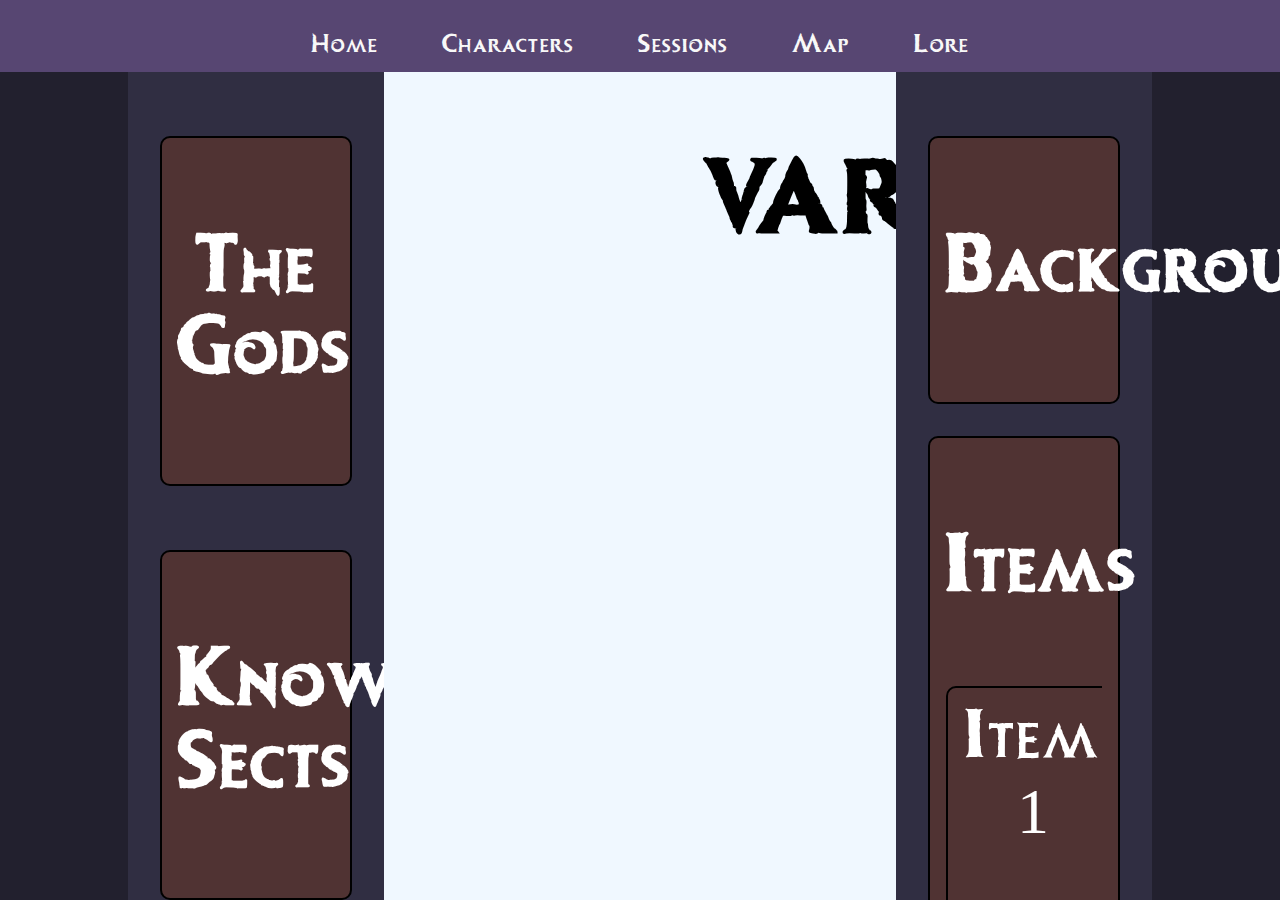
<file: lore.html>
<!DOCTYPE html>
<html lang="en">

<head>
  <meta charset="utf-8">
  <title>Crown of Decay</title>
  <link href="/styles/lore.css" rel="stylesheet" />
  <link href="/styles/style.css" rel="stylesheet" />
  <script src="https://ajax.googleapis.com/ajax/libs/jquery/3.7.1/jquery.min.js"></script>
</head>

<body>
  <div class="parent">
    <nav class="nav">
      <ul>
        <li><a href="index.html">Home</a></li>
        <li><a href="characters.html">Characters</a></li>
        <li><a href="session.html">Sessions</a></li>
        <li><a href="map.html">Map</a></li>
        <li><a href="lore.html">Lore</a></li>
      </ul>
    </nav>
    <div class="body">


      <div class="left">
        <div class="box">
          <h3>The Gods</h3>
        </div>

        <div class="box">
          <h3>Known Sects</h3>
        </div>

      </div>


      <div class="info">
        <h1>VAROSE</h1>
        <div class="scroll">
          <p> The continent of Varose sits in the center of the world and, being the most civilized lands houses a many
            and
            varied
            species of people all spread across its five kingdoms. The kingdom of Theramite sits to the north along the
            head
            of
            the purple worm mountain range. On the eastern shore rests the kingdom of Calirum hugging the sea of
            monsters. The
            kingdom of Dragons Coast spans across the southern desert. The kingdom of Rivers Reach snakes along the
            river of
            life
            in the east. And finally, the isle of small folk rests a day’s voyage off the western coast.
          </p>
          <p>Since the beginning of time these kingdoms warred and bickered, constantly at each other’s throats in a
            period of
            time referred to as the time before order. It was not until a great and wretched evil was set upon the realm
            that
            the
            kingdoms finally set aside their differences and banded together. That evil came in the form of the
            despicable
            lord of
            rot Vestigos the Litch king. Vestigos rose an army of the dead and spread his evil all across Varose in what
            the
            poets
            of history call the decade of rot, forcing the five kingdoms to come together and face this evil as one
            unified
            army.
          </p>
          <p>For ten years the five kingdoms worked together, under the flag of the Freely Unified Country of Kingdoms
            or
            F.U.C.K., to meet darkness and decay with faith and steel. During the final push of the war F.U.C.K. had the
            upper
            hand on Vestigos with the paladins and clerics of Rivers Reach leading the charge. Victory was all but
            guaranteed
            for
            humanity, until the gods suddenly lost their connection with their disciples. The paladins light faded from
            their
            blades and the clerics prayers left their lips unanswered and the decomposing legions overtook them. In that
            moment of
            weakness, a sigil of strength leapt to the front lines to fend off the undead
          </p>
          <p>As this humble knight put on the greatest display of nobility the realm had ever seen an amber light shot
            from
            the
            heavens and filled his sword with a holy power from an unnamed god. With this power the soldier vanquished
            the
            undead
            army with one blow and he, along with his wife the Epoch Mage, chased the Litch King into the woods before
            the new
            god
            brought down a holy reckoning on the Forest Of Rot so mighty that two miles of thickets were flattened. The
            Knight
            emerged from the woods but without the love of his life. The realm lost its most powerful Mage but gained a
            new
            god
            and a king. The knight, a loyal soldier of Calirum, Ga’leer Abernanth became the king of Calirum, and the
            other
            four
            kingdoms bent the knee, swearing an allegiance to their savor that started 50 years of peace.
          </p>
          <p>After the prostration of the 4 kings Ga’leer had 5 crowns crafted each going to a king with a unique gem
            affixed
            on
            each to distinguish them. Since then the world has become a much smaller place as races began to freely
            mingle and
            mix
            and even created multinational guilds and organizations. The realm has not thrived this much since its
            creation.
            In
            that half a decade the bonds between the kingdoms grew stronger as their faith in the old gods grew scarce
          </p>
          <p>The faith of the people shifted from the gods that failed them to the god that saved them. </p>
          <p>Crucifus the One True God.</p>
        </div>
      </div>

      <div class="right">
        <div id="varose" class="box">
          <h3>Background</h3>
        </div>

        <div class="box">
          <h3>Items</h3>
          <div class="item-grid">
            <div class="item">Item 1</div>
            <div class="item">Item 2</div>
            <div class="item">Item 3</div>
            <div class="item">Item 4</div>
          </div>
        </div>

      </div>

    </div>




    <script></script>
</body>

</html>
</file>
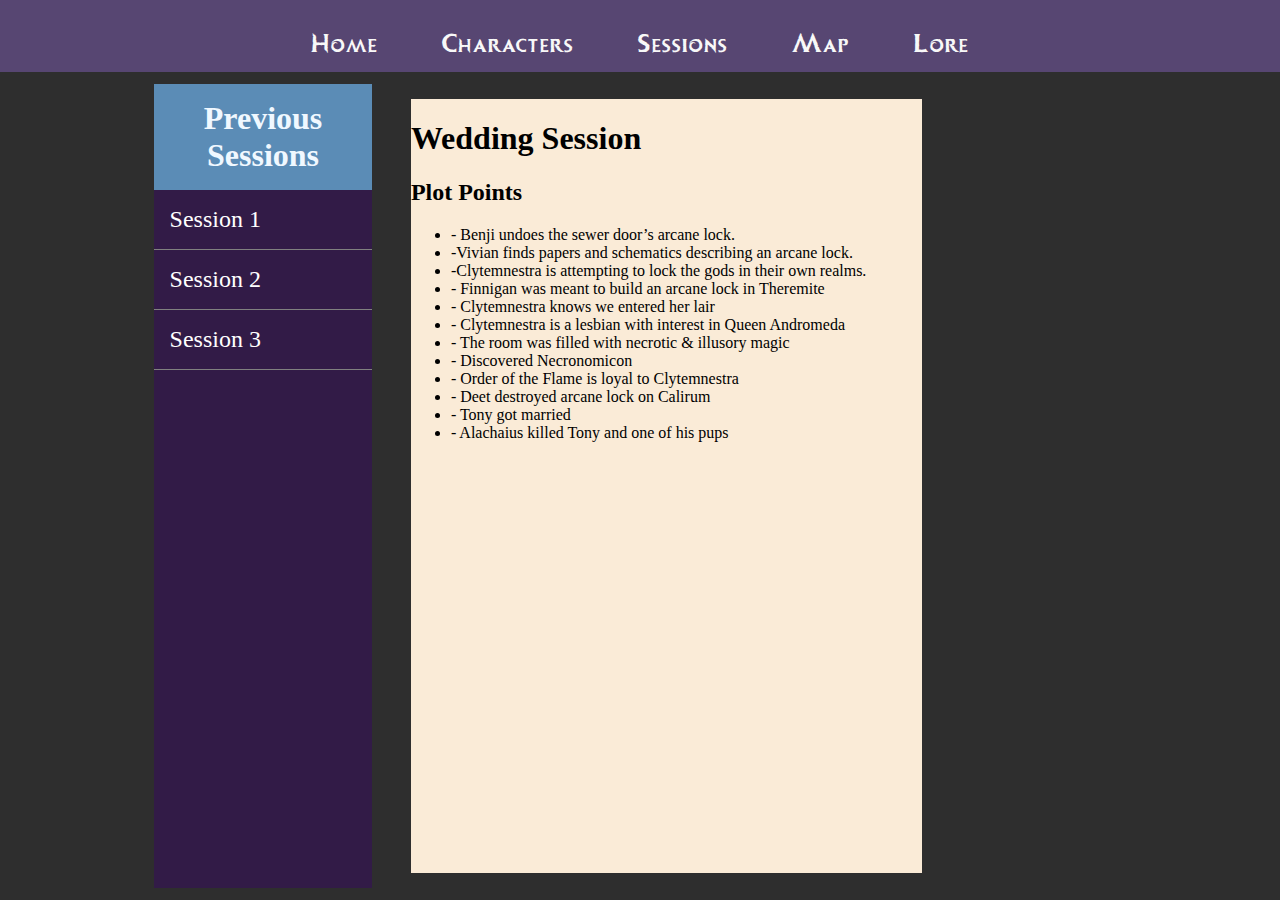
<file: session.html>
<!DOCTYPE html>
<html lang="en">

<head>
  <meta charset="utf-8">
  <title>Crown of Decay</title>
  <link href="/styles/sessions.css" rel="stylesheet" />
  <link href="/styles/style.css" rel="stylesheet" />
  <script src="https://ajax.googleapis.com/ajax/libs/jquery/3.7.1/jquery.min.js"></script>
</head>

<body>
  <div class="parent">
    <nav class="nav">
      <ul>
        <li><a href="index.html">Home</a></li>
        <li><a href="characters.html">Characters</a></li>
        <li><a href="session.html">Sessions</a></li>
        <li><a href="map.html">Map</a></li>
        <li><a href="lore.html">Lore</a></li>
      </ul>
    </nav>

    <div class="body">
      <div class="sidebar">
        <h1>Previous Sessions</h1>
        <ul class="session-list">
          <li>Session 1</li>
          <li>Session 2</li>
          <li>Session 3</li>
        </ul>
      </div>
      <div class="info">
        <div class="session-box">
          <h1>Wedding Session</h1>
          <h2>Plot Points</h2>
          <p>
          <ul>
            <li>- Benji undoes the sewer door’s arcane lock.</li>
            <li>-Vivian finds papers and schematics describing an arcane lock.</li>
            <li>-Clytemnestra is attempting to lock the gods in their own realms.</li>
            <li> - Finnigan was meant to build an arcane lock in Theremite</li>
            <li>- Clytemnestra knows we entered her lair</li>
            <li> - Clytemnestra is a lesbian with interest in Queen Andromeda</li>
            <li>- The room was filled with necrotic & illusory magic</li>
            <li>- Discovered Necronomicon </li>
            <li>- Order of the Flame is loyal to Clytemnestra</li>
            <li>- Deet destroyed arcane lock on Calirum</li>
            <li>- Tony got married</li>
            <li>- Alachaius killed Tony and one of his pups</li>
          </ul>
          </p>


        </div>
      </div>

    </div>

    <script></script>
</body>

</html>
</file>
<file: styles/lore.css>
.body{
    display: grid;
    grid-template-columns: 20vw 40vw 20vw;
    background-color: rgb(34, 32, 46);
    justify-content: center;
}

.box{
    background-color: rgb(80, 51, 51);
    margin: 2rem;
    padding: 1rem;
    border-radius: 10px;
    border: 2px solid black;
}

.left{
    display: flex;
    flex-direction: column;
    background-color: rgb(48, 46, 66);
    text-align: center;
    color: white;
    font-family: queen;
    font-size: 4rem;
    padding-top: 2rem;
}

.info{
    background-color: aliceblue;
    text-align: center;
    padding: 10rem 20rem
}

.scroll{
    height: 130rem;
    overflow: auto;
    padding-right: 1rem;
}

.info h1{
    font-size: 6rem;
    margin-top: -5rem;
    font-family: queen;
}   

.info p{
    font-size: 2.5rem;
    overflow: scroll;

}

.right{
    background-color: rgb(48, 46, 66);
    text-align: center;
    color: white;
    font-family: queen;
    font-size: 4rem;
    padding-top: 2rem;
}

.item-grid {
    display: grid;
    grid-template-columns: 1fr 1fr;
    gap: 1rem;
    margin-top: 1rem;
    overflow: scroll;
}

.item-grid div{
    background-color: rgb(80, 51, 51);
    padding: 1rem;
    border-radius: 10px;
    border: 2px solid black;
    height: 20rem;
}
</file>
<file: styles/style.css>
html,body{
    margin: 0;
    padding: 0;
}

@font-face {
  font-family: king; 
  src: url(/Fonts/MountainKing.ttf); 
}

@font-face {
  font-family: queen; 
  src: url(/Fonts/Frozito.ttf); 
}

.nav {
    background-color: rgb(87, 70, 114);
    padding: 0;
    margin: 0;
}

.nav ul{
    display: flex;
    list-style-type: none;
    margin: 0;
    padding: 0;
    justify-content: center;
}

.nav ul li a {
    display: block;
    color: rgb(248, 248, 248);
    text-decoration: none;
    font-family: queen;
    width: auto;
    padding: 2rem 2rem;
    font-size: 1.5rem;
    text-align: justify;
}

.nav li:hover {
    background-color: #202b2473;
}

.parent{
    display: grid;
    height: 100vh;
    width: 100vw;
    overflow: hidden;
    grid-template-rows: 8% 1fr;
    background-color: rgb(27, 27, 27);
}


/*gauntlet cursor
https://css-tricks.com/next-level-css-styling-for-cursors/

*/
</file>
<file: styles/sessions.css>
.body{
    display: grid;
    grid-template-columns: 30% 1fr;
    grid-template-areas: "sesh info";
    background-color: rgb(46, 46, 46);
}

.sidebar{
    background-color: rgb(50, 27, 71);
    margin: 3% 3% 3% 40%;
}

.sidebar h1{
    background-color: rgb(91, 140, 182);
    text-align: center;
    padding: 1rem;
    margin: 0;
    color: aliceblue;
}

.list{
    background-color: rgb(24, 23, 23);
    margin-right: 8rem;
    margin-left: 2rem;
}

.sidebar ul{
    list-style-type: none;
    padding: 0;
    margin: 0;
}

.sidebar li{
    color: white;
    font-size: 1.5rem;
    padding: 1rem;
    border-bottom: 1px solid gray;
    display: flex;
    align-items: center;
}

.info{
    background-color: antiquewhite;
    margin: 3% 40% 3% 3% ;
}
</file>
